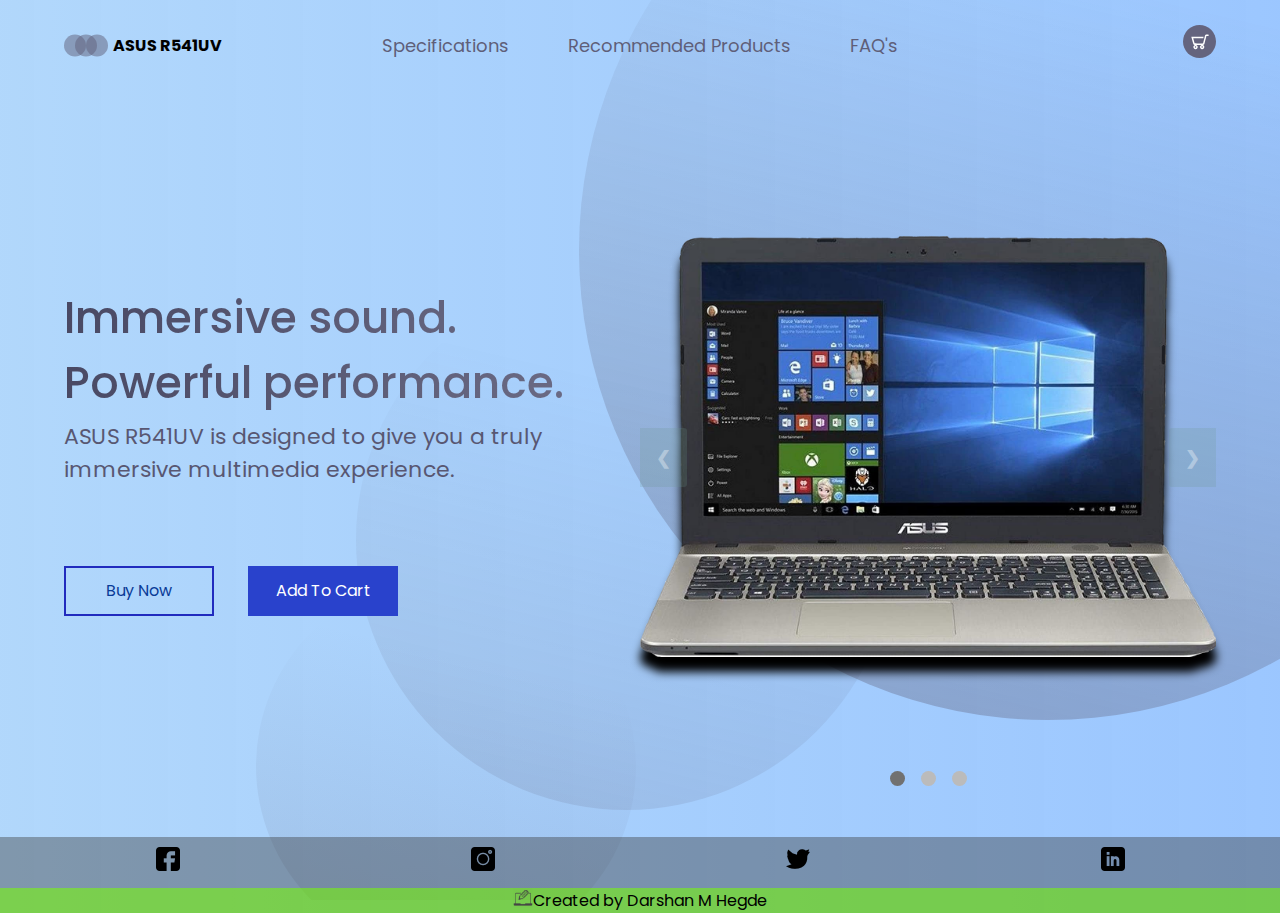
<file: index.html>
<!DOCTYPE html>
<html lang="en">
<head>
    <meta charset="UTF-8">
    <meta name="viewport" content="width=device-width, initial-scale=1.0">
    
    <title>Darshan's Laptop</title>
    <link href="https://fonts.googleapis.com/css?family=Poppins:400,500&display=swap" rel="stylesheet"/>
    <link rel="stylesheet" href="style.css">
    <link rel="icon" href="./img/icon-asus.jpg" type="image/gif" sizes="14x14">
</head>
<body>
    <header>
        <div class="logo-container">
            <img class="logo-img" src="./img/logo.svg" alt="logo" />
            <h4 class="logo">ASUS R541UV</h4>
        </div>
        <nav>
            <ul class="nav-links">
                <li><a class="nav-link" href="./Specifications.html">Specifications</a></li>
                <li><a class="nav-link" href="./Recommended products.html">Recommended Products</a></li>
                <li><a class="nav-link" href="./FAQ's.html">FAQ's</a></li>
            </ul>
            <div class="burger">
                    <div class="line1"></div>
                    <div class="line2"></div>
                    <div class="line3"></div>
            </div>
        </nav>
        <div class="cart">
            <a href="./Cart.html"><img src="./img/cart.svg" alt="cart" /></a>
        </div>
    </header>

    <main>
        <section class="presentation">
            <div class="introduction">
                <div class="intro-text">
                    <h1>Immersive sound. <br> Powerful performance.</h1>
                    <p>
                        ASUS R541UV is designed to give you a truly immersive multimedia experience.
                    </p>
                </div>
                <div class="cta">
                    <button class="cta-select"><a target="_blank" href="https://www.amazon.in/Asus-R541UV-GO573T-15-6-inch-i5-7200U-Chocolate/dp/B074MCFHNH">Buy Now</a></button>
                    <button class="cta-add">Add To Cart</button>
                </div>
            </div>
            <div class="cover">
                <div class="slideshow-container">
                    <div class="mySlides fade">
                    <img src="./img/Img1.png" style="width: 100%" />
                    </div>
                    <div class="mySlides fade">
                    <img src="./img/Img2.png" style="width: 100%" />
                    </div>
                    <div class="mySlides fade">
                    <img src="./img/Img3.png" style="width: 100%" />
                    </div>
    
                    <a class="prev" onclick="plusSlides(-1)">&#10094;</a>
                    <a class="next" onclick="plusSlides(1)">&#10095;</a>
                </div>
            </div>
        
            
            <br />
        </section>

        <div style="text-align: center" class="dot-align">
            <span class="dot" onclick="currentSlide(1)"></span>
            <span class="dot" onclick="currentSlide(2)"></span>
            <span class="dot" onclick="currentSlide(3)"></span>
        </div>

        <img class="big-circle" src="./img/big-eclipse.svg" alt="" />
        <img class="medium-circle" src="./img/mid-eclipse.svg" alt="" />
        <img class="small-circle" src="./img/small-eclipse.svg" alt="" />
    </main>

    <footer>
        <div class="social">
            <div class="fb"><a target="_blank" href="https://www.facebook.com/hegdes007/"><img src="./img/facebook.png"alt="faceboook"></a></div>
            <div class="insta"><a target="_blank" href="https://www.instagram.com/hegdes007/"><img src="./img/instagram.png" alt="instagram"></a></div>
            <div class="twitter"><a target="_blank" href="https://twitter.com/hegdes_007"><img src="./img/twitter.png" alt="twitter"></a></div>
            <div class="linkedin"><a target="_blank" href="https://www.linkedin.com/in/hegdes007/"><img src="./img/linkedin.png" alt="linkedin"></a></div>
        </div>
        <div class="by"> <img src="./img/created.png" alt=""> Created by Darshan M Hegde</div>
    </footer>
    <script src="./script.js"></script>
</body>
</html>
</file>
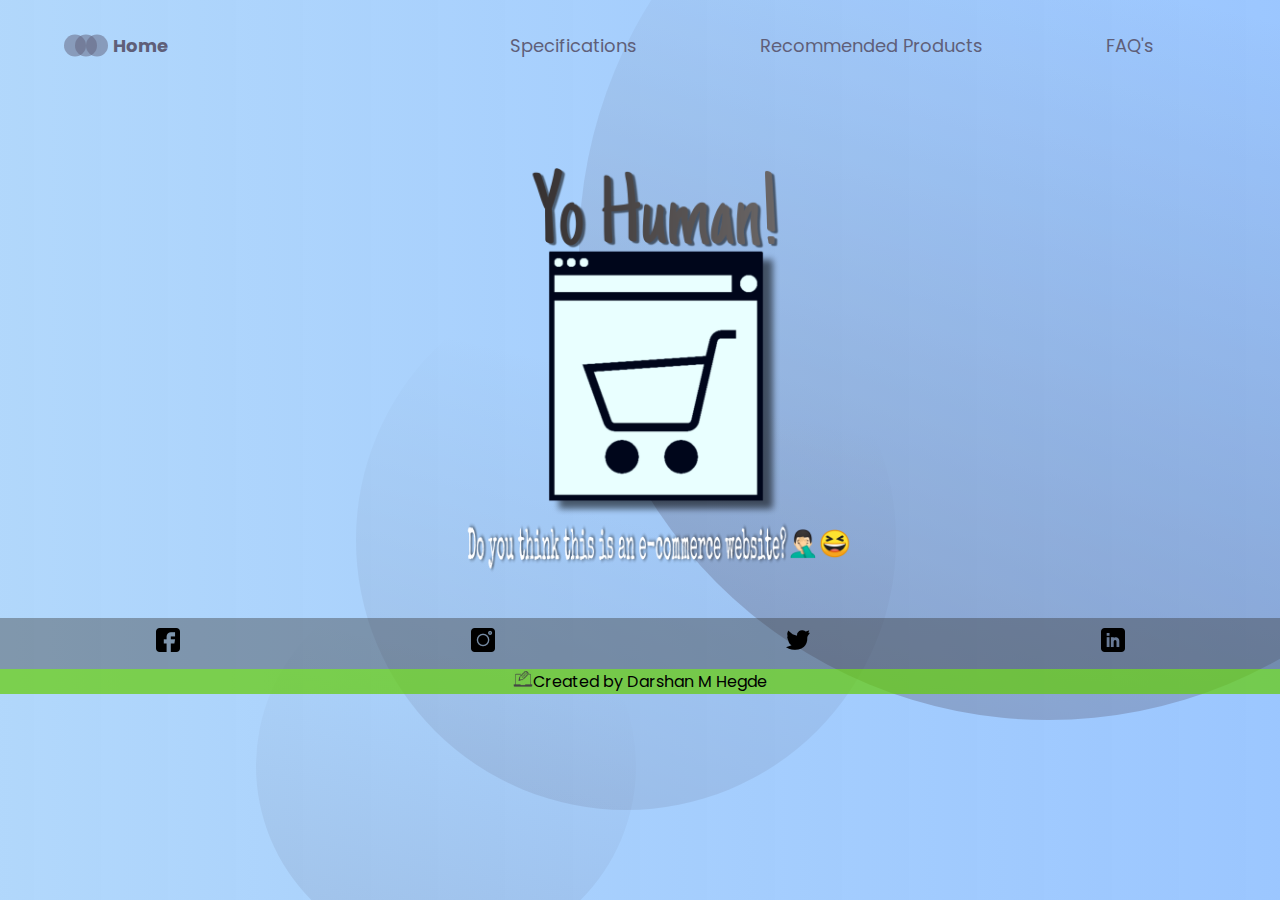
<file: Cart.html>
<!DOCTYPE html>
<html lang="en">
<head>
    <meta charset="UTF-8">
    <meta name="viewport" content="width=device-width, initial-scale=1.0">
    
    <title>Darshan's Laptop</title>
    <link href="https://fonts.googleapis.com/css?family=Poppins:400,500&display=swap" rel="stylesheet"/>
    <link rel="stylesheet" href="style.css">
    <link rel="icon" href="./img/icon-asus.jpg" type="image/gif" sizes="14x14">
</head>
<body>
    <header>
        <div class="logo-container">
            <img class="logo-img" src="./img/logo.svg" alt="logo" />
            <h4 class="logo"><a class="nav-link" href="./index.html">Home</a></h4>
        </div>
        <nav>
            <ul class="nav-links">
                <li><a class="nav-link" href="./Specifications.html">Specifications</a></li>
                <li><a class="nav-link" href="./Recommended products.html">Recommended Products</a></li>
                <li><a class="nav-link" href="./FAQ's.html">FAQ's</a></li>
            </ul>
            <div class="burger">
                    <div class="line1"></div>
                    <div class="line2"></div>
                    <div class="line3"></div>
            </div>
        </nav>
    </header>

    <main>
        <div class="cart-img">
            <img src="./img/cart-img.png" alt="This is not an e-commerce website">
        </div>
        <img class="big-circle" src="./img/big-eclipse.svg" alt="" />
        <img class="medium-circle" src="./img/mid-eclipse.svg" alt="" />
        <img class="small-circle" src="./img/small-eclipse.svg" alt="" />
    </main>
    
    <footer>
        <div class="social">
            <div class="fb"><a target="_blank" href="https://www.facebook.com/hegdes007/"><img src="./img/facebook.png"alt="faceboook"></a></div>
            <div class="insta"><a target="_blank" href="https://www.instagram.com/hegdes007/"><img src="./img/instagram.png" alt="instagram"></a></div>
            <div class="twitter"><a target="_blank" href="https://twitter.com/hegdes_007"><img src="./img/twitter.png" alt="twitter"></a></div>
            <div class="linkedin"><a target="_blank" href="https://www.linkedin.com/in/hegdes007/"><img src="./img/linkedin.png" alt="linkedin"></a></div>
        </div>
        <div class="by"> <img src="./img/created.png" alt=""> Created by Darshan M Hegde</div>
    </footer>
    <script src="./script.js"></script>
</body>
</html>
</file>
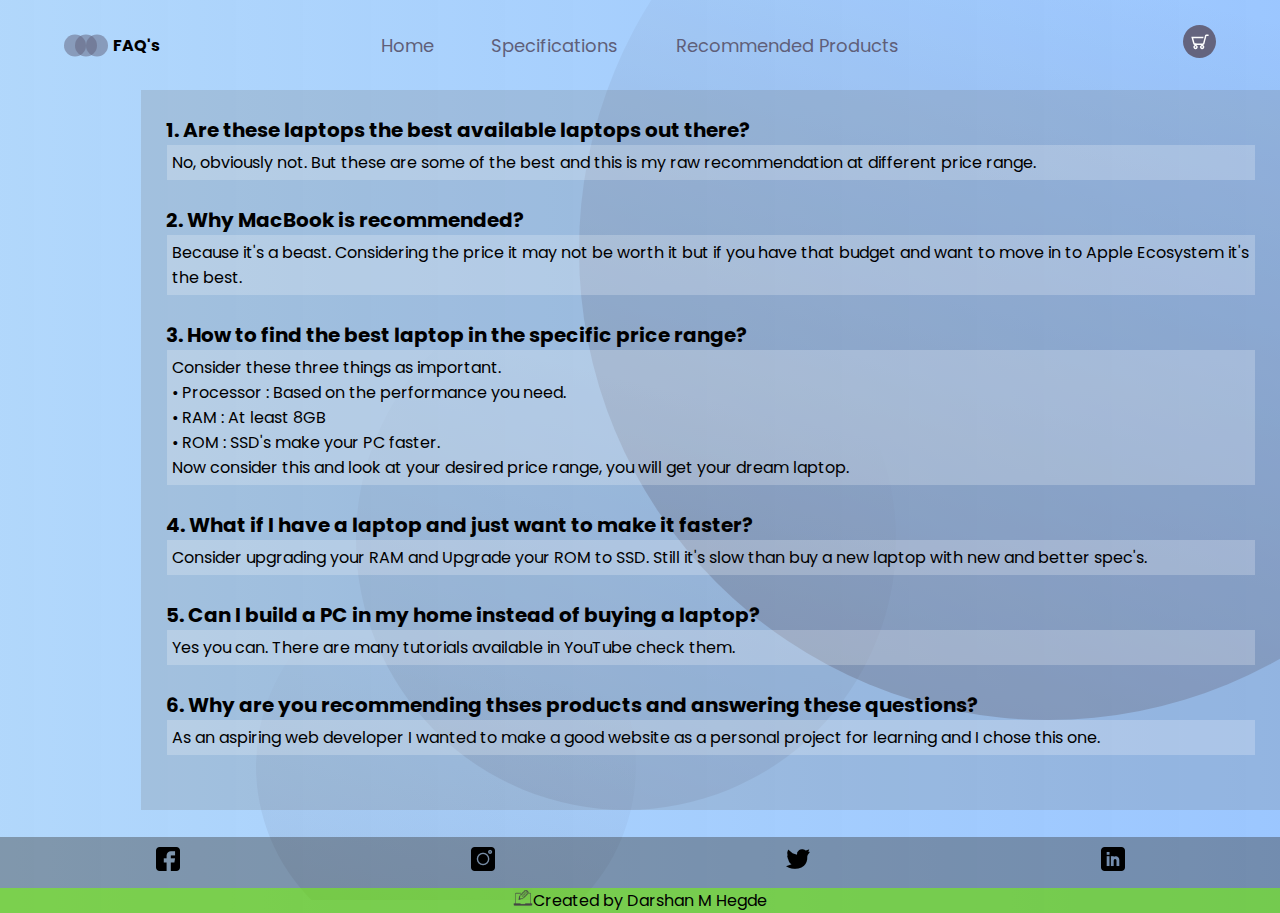
<file: FAQ's.html>
<!DOCTYPE html>
<html lang="en">
<head>
    <meta charset="UTF-8">
    <meta name="viewport" content="width=device-width, initial-scale=1.0">
    
    <title>Darshan's Laptop</title>
    <link href="https://fonts.googleapis.com/css?family=Poppins:400,500&display=swap" rel="stylesheet"/>
    <link rel="stylesheet" href="style.css">
    <link rel="icon" href="./img/icon-asus.jpg" type="image/gif" sizes="14x14">
</head>
<body>
    <header>
        <div class="logo-container">
            <img class="logo-img" src="./img/logo.svg" alt="logo" />
            <h4 class="logo">FAQ's</h4>
        </div>
        <nav>
            <ul class="nav-links">
                <li><a class="nav-link" href="./index.html">Home</a></li>
                <li><a class="nav-link" href="./Specifications.html">Specifications</a></li>
                <li><a class="nav-link" href="./Recommended products.html">Recommended Products</a></li>
            </ul>
            <div class="burger">
                    <div class="line1"></div>
                    <div class="line2"></div>
                    <div class="line3"></div>
            </div>
        </nav>
        <div class="cart">
            <a href="./Cart.html"><img src="./img/cart.svg" alt="cart" /></a>
        </div>
    </header>

    <main>
        <div class="faq">
            <div class="question">
                <p>1. Are these laptops the best available laptops out there?</p>
            </div>
            <div class="answer">
                <p>No, obviously not. But these are some of the best and this is my raw recommendation at different price range.</p>
            </div>
            <br>
            <div class="question">
                <p>2. Why MacBook is recommended?</p>
            </div>
            <div class="answer">
                <p>Because it's a beast. Considering the price it may not be worth it but if you have that budget and want to move in to Apple Ecosystem it's the best.</p>
            </div>
            <br>
            <div class="question">
                <p>3. How to find the best laptop in the specific price range?</p>
            </div>
            <div class="answer">
                <p>Consider these three things as important. <br>
                    • Processor : Based on the performance you need. <br>
                    • RAM : At least 8GB <br>
                    • ROM : SSD's make your PC faster. <br>
                    Now consider this and look at your desired price range, you will get your dream laptop.</p>
            </div>
            <br>
            <div class="question">
                <p>4. What if I have a laptop and just want to make it faster?</p>
            </div>
            <div class="answer">
                <p>Consider upgrading your RAM and Upgrade your ROM to SSD. Still it's slow than buy a new laptop with new and better spec's.</p>
            </div>
            <br>
            <div class="question">
                <p>5. Can I build a PC in my home instead of buying a laptop?</p>
            </div>
            <div class="answer">
                <p>Yes you can. There are many tutorials available in YouTube check them.</p>
            </div>
            <br>
            <div class="question">
                <p>6. Why are you recommending thses products and answering these questions?</p>
            </div>
            <div class="answer">
                <p>As an aspiring web developer I wanted to make a good website as a personal project for learning and I chose this one.</p>
            </div>
        </div>
        
        <img class="big-circle" src="./img/big-eclipse.svg" alt="" />
        <img class="medium-circle" src="./img/mid-eclipse.svg" alt="" />
        <img class="small-circle" src="./img/small-eclipse.svg" alt="" />
    </main>
    
    <footer>
        <div class="social">
            <div class="fb"><a target="_blank" href="https://www.facebook.com/hegdes007/"><img src="./img/facebook.png"alt="faceboook"></a></div>
            <div class="insta"><a target="_blank" href="https://www.instagram.com/hegdes007/"><img src="./img/instagram.png" alt="instagram"></a></div>
            <div class="twitter"><a target="_blank" href="https://twitter.com/hegdes_007"><img src="./img/twitter.png" alt="twitter"></a></div>
            <div class="linkedin"><a target="_blank" href="https://www.linkedin.com/in/hegdes007/"><img src="./img/linkedin.png" alt="linkedin"></a></div>
        </div>
        <div class="by"> <img src="./img/created.png" alt=""> Created by Darshan M Hegde</div>
    </footer>
    <script src="./script.js"></script>
</body>
</html>
</file>
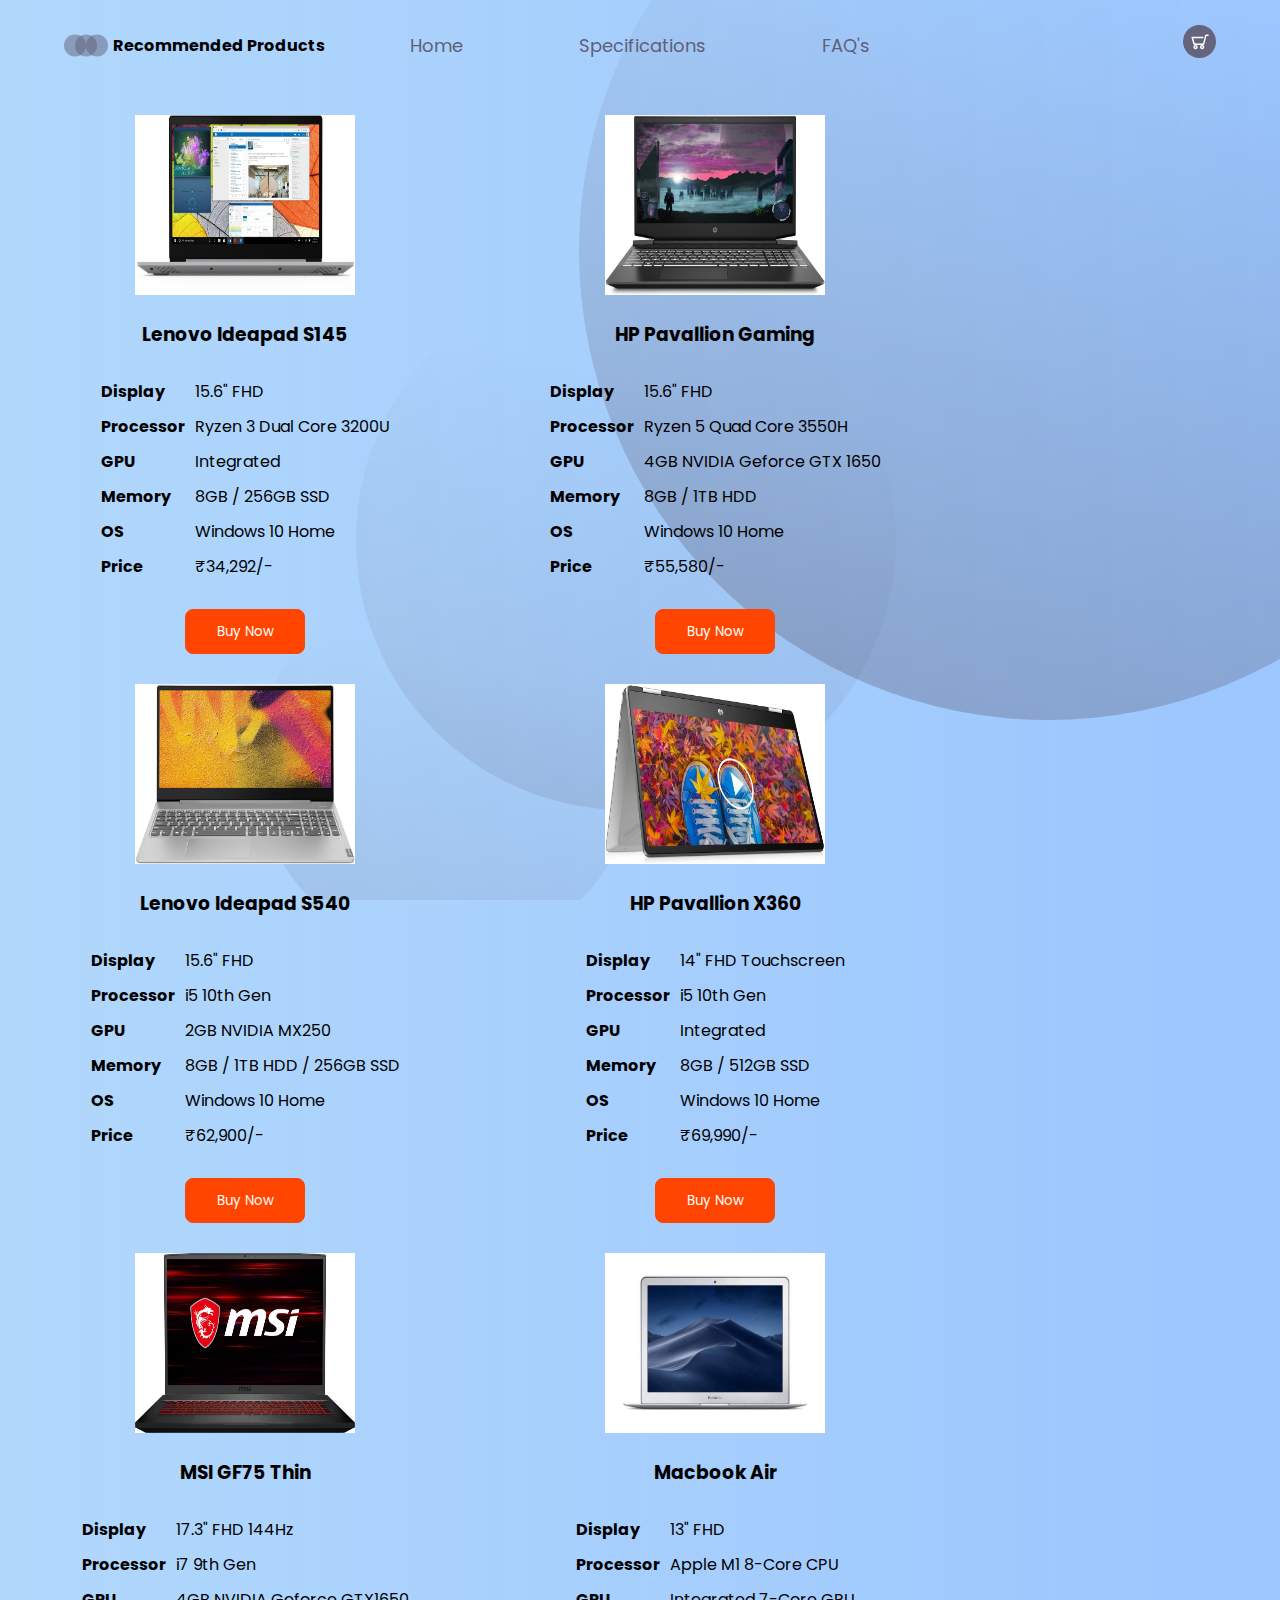
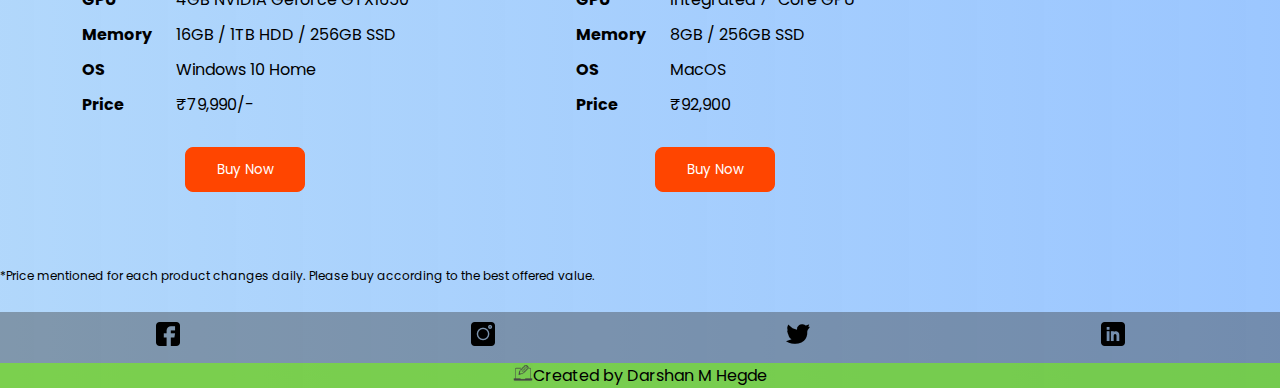
<file: Recommended products.html>
<!DOCTYPE html>
<html lang="en">
<head>
    <meta charset="UTF-8">
    <meta name="viewport" content="width=device-width, initial-scale=1.0">
    
    <title>Darshan's Recommendations</title>
    <link href="https://fonts.googleapis.com/css?family=Poppins:400,500&display=swap" rel="stylesheet"/>
    <link rel="stylesheet" href="style.css">
    <link rel="icon" href="./img/icon-products.jpg" type="image/gif" sizes="14x14">
</head>
<body>
    <header>
        <div class="logo-container">
            <img class="logo-img" src="./img/logo.svg" alt="logo" />
            <h4 class="logo">Recommended Products</h4>
        </div>
        <nav>
            <ul class="nav-links">
                <li><a class="nav-link" href="./index.html">Home</a></li>
                <li><a class="nav-link" href="./Specifications.html">Specifications</a></li>
                <li><a class="nav-link" href="./FAQ's.html">FAQ's</a></li>
            </ul>
            <div class="burger">
                    <div class="line1"></div>
                    <div class="line2"></div>
                    <div class="line3"></div>
            </div>
        </nav>
        <div class="cart">
            <a href="./Cart.html"><img src="./img/cart.svg" alt="cart" /></a>
        </div>
    </header>

    <main>
        <div class="products">
            <div class="product-1">
                <table class="product-table">
                    <img class="product-image" src="./img/lenovo ryzen 3.jpeg" alt="Lenovo Ideapad S145"><br>
                    <h3>Lenovo Ideapad S145</h3><br>
                    <tbody>
                        <tr>
                           <th>Display</th>
                           <td>15.6" FHD</td> 
                        </tr>
                        <tr>
                            <th>Processor</th>
                            <td>Ryzen 3 Dual Core 3200U</td>
                        </tr>
                        <tr>
                            <th>GPU</th>
                            <td>Integrated</td>
                        </tr>
                        <tr>
                            <th>Memory</th>
                            <td>8GB / 256GB SSD</td>
                        </tr>
                        <tr>
                            <th>OS</th>
                            <td>Windows 10 Home</td>
                        </tr>
                        <tr>
                            <th>Price</th>
                            <td>₹34,292/-</td>
                        </tr>
                    </tbody>
                </table> <br>
                <button class="link-button"><a target="_blank" class="product-link" href="https://www.flipkart.com/lenovo-ideapad-s145-ryzen-3-dual-core-3200u-8-gb-256-gb-ssd-windows-10-home-s145-15api-laptop/p/itmb39d365e7ca95?affid=arunpdgmai">Buy Now</a></button>
            </div>
            <div class="product-2">
                <table class="product-table">
                    <img class="product-image" src="./img/hp pavilion gaming.jpg" alt="HP Pavallion Gaming"><br>
                    <h3>HP Pavallion Gaming</h3><br>
                    <tbody>
                        <tr>
                           <th>Display</th>
                           <td>15.6" FHD</td> 
                        </tr>
                        <tr>
                            <th>Processor</th>
                            <td>Ryzen 5 Quad Core 3550H</td>
                        </tr>
                        <tr>
                            <th>GPU</th>
                            <td>4GB NVIDIA Geforce GTX 1650</td>
                        </tr>
                        <tr>
                            <th>Memory</th>
                            <td>8GB / 1TB HDD</td>
                        </tr>
                        <tr>
                            <th>OS</th>
                            <td>Windows 10 Home</td>
                        </tr>
                        <tr>
                            <th>Price</th>
                            <td>₹55,580/-</td>
                        </tr>
                    </tbody>
                </table> <br>
                <button class="link-button"><a target="_blank" class="product-link" href="https://www.amazon.in/HP-Pavilion-15-6-inch-5-3550H-15-ec0100AX/dp/B08CYZM4Y3/ref=asc_df_B08CYZM4Y3/?tag=googleshopmob-21&linkCode=df0&hvadid=397095185412&hvpos=&hvnetw=g&hvrand=9387060901412412689&hvpone=&hvptwo=&hvqmt=&hvdev=m&hvdvcmdl=&hvlocint=&hvlocphy=1007768&hvtargid=pla-937832833095&psc=1&ext_vrnc=hi">Buy Now</a></button>
            </div>
            <div class="product-3">
                <table class="product-table">
                    <img class="product-image" src="./img/lenovo s540.jpg" alt="Lenovo Ideapad S540"><br>
                    <h3>Lenovo Ideapad S540</h3><br>
                    <tbody>
                        <tr>
                           <th>Display</th>
                           <td>15.6" FHD</td> 
                        </tr>
                        <tr>
                            <th>Processor</th>
                            <td>i5 10th Gen</td>
                        </tr>
                        <tr>
                            <th>GPU</th>
                            <td>2GB NVIDIA MX250</td>
                        </tr>
                        <tr>
                            <th>Memory</th>
                            <td>8GB / 1TB HDD / 256GB SSD</td>
                        </tr>
                        <tr>
                            <th>OS</th>
                            <td>Windows 10 Home</td>
                        </tr>
                        <tr>
                            <th>Price</th>
                            <td>₹62,900/-</td>
                        </tr>
                    </tbody>
                </table> <br>
                <button class="link-button"><a target="_blank" class="product-link" href="https://www.amazon.in/Lenovo-81NG002BIN-15-6-inch-I5-10210U-Microsoft/dp/B083PFG5HH/ref=asc_df_B083PFG5HH/?tag=googleshopmob-21&linkCode=df0&hvadid=397104268272&hvpos=&hvnetw=g&hvrand=6032064699975821528&hvpone=&hvptwo=&hvqmt=&hvdev=m&hvdvcmdl=&hvlocint=&hvlocphy=1007768&hvtargid=pla-883350850448&psc=1&ext_vrnc=hi">Buy Now</a></button>
            </div>
            <div class="product-4">
                <table class="product-table">
                    <img class="product-image" src="./img/hp x360.jpg" alt="HP Pavallion X360"><br>
                    <h3>HP Pavallion X360</h3><br>
                    <tbody>
                        <tr>
                           <th>Display</th>
                           <td>14" FHD Touchscreen</td> 
                        </tr>
                        <tr>
                            <th>Processor</th>
                            <td>i5 10th Gen</td>
                        </tr>
                        <tr>
                            <th>GPU</th>
                            <td>Integrated</td>
                        </tr>
                        <tr>
                            <th>Memory</th>
                            <td>8GB / 512GB SSD</td>
                        </tr>
                        <tr>
                            <th>OS</th>
                            <td>Windows 10 Home</td>
                        </tr>
                        <tr>
                            <th>Price</th>
                            <td>₹69,990/-</td>
                        </tr>
                    </tbody>
                </table> <br>
                <button class="link-button"><a target="_blank" class="product-link" href="https://www.amazon.in/dp/B08GD9QM9B/ref=cm_sw_r_cp_apa_fabc_1hu9FbXH5Y01R?_encoding=UTF8&psc=1">Buy Now</a></button>
            </div>
            <div class="product-5">
                <table class="product-table">
                    <img class="product-image" src="./img/msi gf75.jpeg" alt="MSI GF75 Thin"><br>
                    <h3>MSI GF75 Thin</h3><br>
                    <tbody>
                        <tr>
                           <th>Display</th>
                           <td>17.3" FHD 144Hz</td> 
                        </tr>
                        <tr>
                            <th>Processor</th>
                            <td>i7 9th Gen</td>
                        </tr>
                        <tr>
                            <th>GPU</th>
                            <td>4GB NVIDIA Geforce GTX1650</td>
                        </tr>
                        <tr>
                            <th>Memory</th>
                            <td>16GB / 1TB HDD / 256GB SSD</td>
                        </tr>
                        <tr>
                            <th>OS</th>
                            <td>Windows 10 Home</td>
                        </tr>
                        <tr>
                            <th>Price</th>
                            <td>₹79,990/-</td>
                        </tr>
                    </tbody>
                </table><br>
                <button class="link-button"><a target="_blank" class="product-link" href="https://www.flipkart.com/msi-gf75-thin-core-i7-9th-gen-16-gb-1-tb-hdd-256-gb-ssd-windows-10-home-4-graphics-nvidia-geforce-gtx-1650-ti-9scsr-456in-gaming-laptop/p/itmae03bf1a70e70">Buy Now</a></button>
            </div>
            <div class="product-6">
                <table class="product-table">
                    <img class="product-image" src="./img/macbook Air.jpeg" alt="Macbook Air "><br>
                    <h3>Macbook Air</h3><br>
                    <tbody>
                        <tr>
                           <th>Display</th>
                           <td>13" FHD</td> 
                        </tr>
                        <tr>
                            <th>Processor</th>
                            <td>Apple M1 8-Core CPU</td>
                        </tr>
                        <tr>
                            <th>GPU</th>
                            <td>Integrated 7-Core GPU</td>
                        </tr>
                        <tr>
                            <th>Memory</th>
                            <td>8GB / 256GB SSD</td>
                        </tr>
                        <tr>
                            <th>OS</th>
                            <td>MacOS</td>
                        </tr>
                        <tr>
                            <th>Price</th>
                            <td>₹92,900</td>
                        </tr>
                    </tbody>
                </table> <br>
                <button class="link-button"><a target="_blank" class="product-link" href="https://www.apple.com/in/shop/buy-mac/macbook-air">Buy Now</a></button>
            </div>
        </div>
        <br> <br> 
        <p style="font-size: 12px;">*Price mentioned for each product changes daily. Please buy according to the best offered value.</p>
        
        <img class="big-circle" src="./img/big-eclipse.svg" alt="" />
        <img class="medium-circle" src="./img/mid-eclipse.svg" alt="" />
        <img class="small-circle" src="./img/small-eclipse.svg" alt="" />
    </main>
    
    <footer>
        <div class="social">
            <div class="fb"><a target="_blank" href="https://www.facebook.com/hegdes007/"><img src="./img/facebook.png"alt="faceboook"></a></div>
            <div class="insta"><a target="_blank" href="https://www.instagram.com/hegdes007/"><img src="./img/instagram.png" alt="instagram"></a></div>
            <div class="twitter"><a target="_blank" href="https://twitter.com/hegdes_007"><img src="./img/twitter.png" alt="twitter"></a></div>
            <div class="linkedin"><a target="_blank" href="https://www.linkedin.com/in/hegdes007/"><img src="./img/linkedin.png" alt="linkedin"></a></div>
        </div>
        <div class="by"> <img src="./img/created.png" alt=""> Created by Darshan M Hegde</div>
    </footer>
    <script src="./script.js"></script>
</body>
</file>
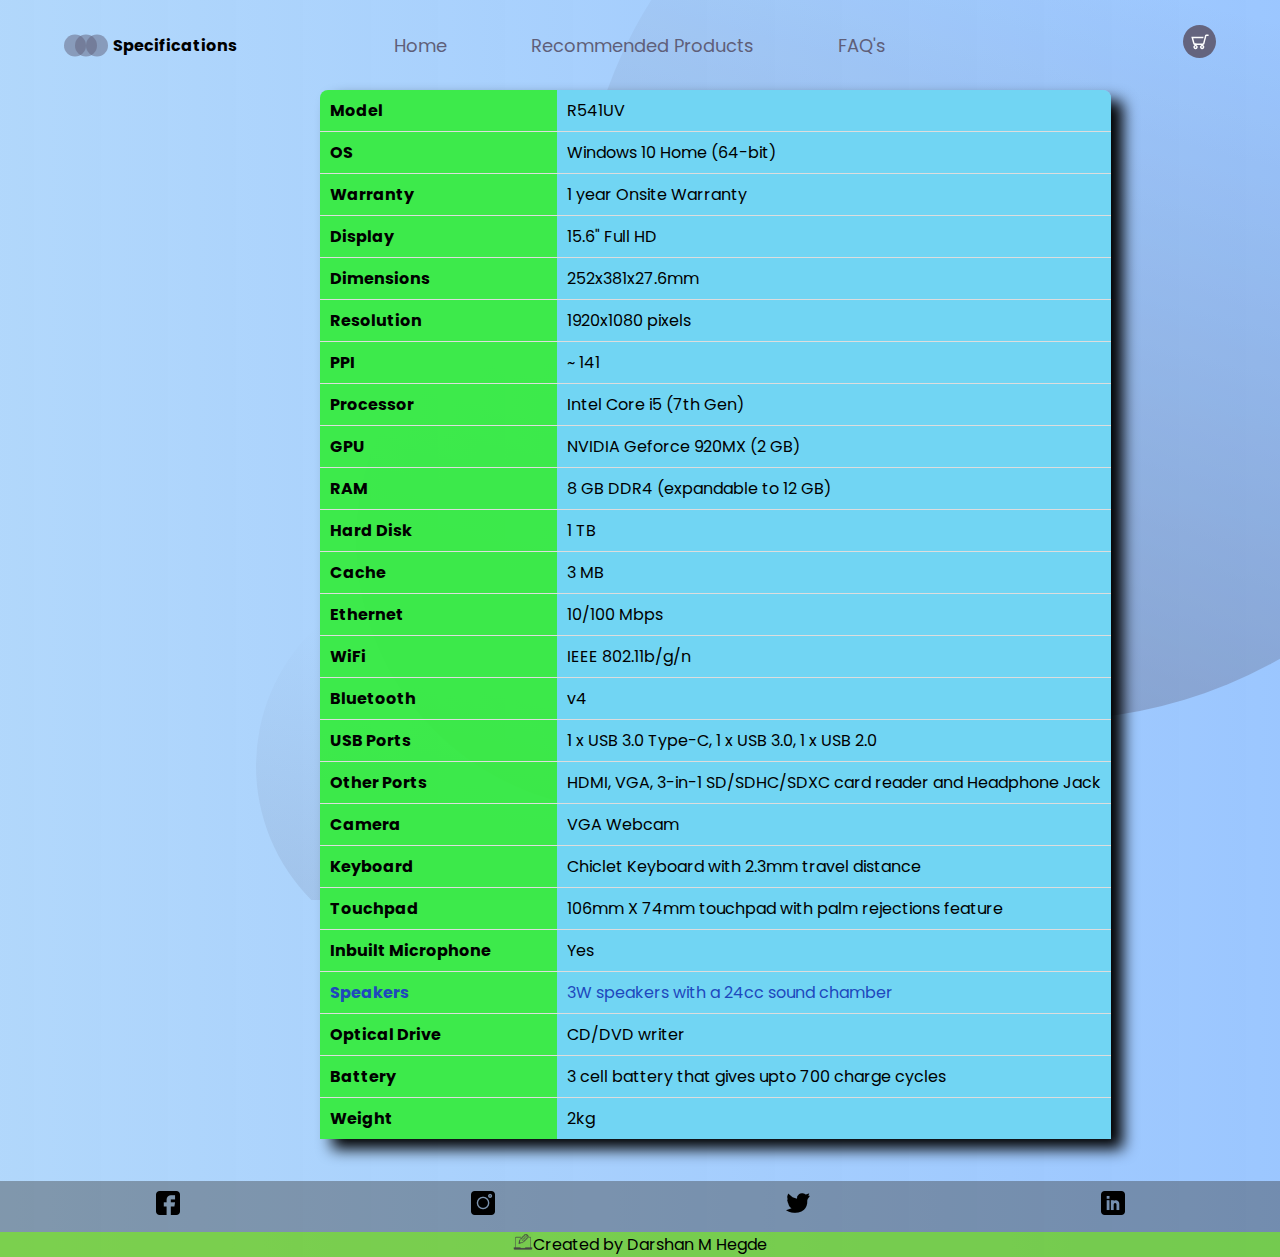
<file: Specifications.html>
<!DOCTYPE html>
<html lang="en">
<head>
    <meta charset="UTF-8">
    <meta name="viewport" content="width=device-width, initial-scale=1.0">
    
    <title>Specifications</title>
    <link href="https://fonts.googleapis.com/css?family=Poppins:400,500&display=swap" rel="stylesheet"/>
    <link rel="stylesheet" href="style.css">
    <link rel="icon" href="./img/icon-asus.jpg" type="image/gif" sizes="14x14">
</head>
<body>
    <header>
        <div class="logo-container">
            <img class="logo-img" src="./img/logo.svg" alt="logo" />
            <h4 class="logo">Specifications</h4>
        </div>
        <nav>
            <ul class="nav-links">
                <li><a class="nav-link" href="./index.html">Home</a></li>
                <li><a class="nav-link" href="./Recommended products.html">Recommended Products</a></li>
                <li><a class="nav-link" href="./FAQ's.html">FAQ's</a></li>
            </ul>
            <div class="burger">
                    <div class="line1"></div>
                    <div class="line2"></div>
                    <div class="line3"></div>
            </div>
        </nav>
        <div class="cart">
            <a href="./Cart.html"><img src="./img/cart.svg" alt="cart" /></a>
        </div>
    </header>

    <main>
        <table class="specs-table">
            <tbody>
                <tr>
                    <th>Model</th>
                    <td>R541UV</td>
                </tr>
                <tr>
                    <th>OS</th>
                    <td>Windows 10 Home (64-bit)</td>
                </tr>
                <tr>
                    <th>Warranty</th>
                    <td>1 year Onsite Warranty</td>
                </tr>
                <tr>
                    <th>Display</th>
                    <td>15.6" Full HD</td>
                </tr>
                <tr>
                    <th>Dimensions</th>
                    <td>252x381x27.6mm</td>
                </tr>
                <tr>
                    <th>Resolution</th>
                    <td>1920x1080 pixels</td>
                </tr>
                <tr>
                    <th>PPI</th>
                    <td>~ 141</td>
                </tr>
                <tr>
                    <th>Processor</th>
                    <td>Intel Core i5 (7th Gen)</td>
                </tr>
                <tr>
                    <th>GPU</th>
                    <td>NVIDIA Geforce 920MX (2 GB)</td>
                </tr>
                <tr>
                    <th>RAM</th>
                    <td>8 GB DDR4 (expandable to 12 GB)</td>
                </tr>
                <tr>
                    <th>Hard Disk</th>
                    <td>1 TB</td>
                </tr>
                <tr>
                    <th>Cache</th>
                    <td>3 MB</td>
                </tr>
                <tr>
                    <th>Ethernet</th>
                    <td>10/100 Mbps</td>
                </tr>
                <tr>
                    <th>WiFi</th>
                    <td>IEEE 802.11b/g/n</td>
                </tr>
                <tr>
                    <th>Bluetooth</th>
                    <td>v4</td>
                </tr>
                <tr>
                    <th>USB Ports</th>
                    <td>1 x USB 3.0 Type-C, 1 x USB 3.0, 1 x USB 2.0</td>
                </tr>
                <tr>
                    <th>Other Ports</th>
                    <td>HDMI, VGA, 3-in-1 SD/SDHC/SDXC card reader and Headphone Jack</td>
                </tr>
                <tr>
                    <th>Camera</th>
                    <td>VGA Webcam</td>
                </tr>
                <tr>
                    <th>Keyboard</th>
                    <td>Chiclet Keyboard with 2.3mm travel distance</td>
                </tr>
                <tr>
                    <th>Touchpad</th>
                    <td>106mm X 74mm touchpad with palm rejections feature</td>
                </tr>
                <tr>
                    <th>Inbuilt Microphone</th>
                    <td>Yes</td>
                </tr>
                <tr class="active-row">
                    <th>Speakers</th>
                    <td>3W speakers with a 24cc sound chamber</td>
                </tr>
                <tr>
                    <th>Optical Drive</th>
                    <td>CD/DVD writer</td>
                </tr>
                <tr>
                    <th>Battery</th>
                    <td>3 cell battery that gives upto 700 charge cycles</td>
                </tr>
                <tr>
                    <th>Weight</th>
                    <td>2kg</td>
                </tr>
            </tbody>
        </table> 
        <img class="big-circle" src="./img/big-eclipse.svg" alt="" />
        <img class="medium-circle" src="./img/mid-eclipse.svg" alt="" />
        <img class="small-circle" src="./img/small-eclipse.svg" alt="" />
    </main>
    
    <footer>
        <div class="social">
            <div class="fb"><a target="_blank" href="https://www.facebook.com/hegdes007/"><img src="./img/facebook.png"alt="faceboook"></a></div>
            <div class="insta"><a target="_blank" href="https://www.instagram.com/hegdes007/"><img src="./img/instagram.png" alt="instagram"></a></div>
            <div class="twitter"><a target="_blank" href="https://twitter.com/hegdes_007"><img src="./img/twitter.png" alt="twitter"></a></div>
            <div class="linkedin"><a target="_blank" href="https://www.linkedin.com/in/hegdes007/"><img src="./img/linkedin.png" alt="linkedin"></a></div>
        </div>
        <div class="by"> <img src="./img/created.png" alt=""> Created by Darshan M Hegde</div>
    </footer>
    <script src="./script.js"></script>
</body>
</file>
<file: style.css>
@import url("https://fonts.googleapis.com/css?family=Lato:300");
@import url("http://weloveiconfonts.com/api/?family=entypo");

* {
	margin: 0px;
	padding: 0px;
	box-sizing: border-box;
}

body {
    font-family: 'Poppins', sans-serif;
    background: linear-gradient(to right, rgba(104, 178, 248, 0.514), rgba(28, 126, 255, 0.438));
}
button {
	font-family: 'Poppins', sans-serif;
}

header {
	display: flex;
	width: 90%;
	height: 10vh;
	margin: auto;
	align-items: center;
}

.logo-container,
.nav-links,
.cart {
	display: flex;
}

.logo-container {
	flex: 1;
}
.logo {
	margin: 5px;
}
nav {
	flex: 2;
}
.nav-links {
	justify-content: space-around;
	list-style: none;
}
.nav-link {
	color: #5f5f79;
	font-size: 18px;
	text-decoration: none;
}
.cart {
	flex: 1;
	justify-content: flex-end;
}

footer {
    display: flex;
    flex-direction: column;
    height: 10vh;
}
.social {
    display: flex;
    justify-content: space-around;
    margin-top: 27px;
    padding: 10px;
    background-color: #35353565;
}
.fb:hover , .twitter:hover {
    background-color: rgb(41, 41, 255);
}
.linkedin:hover {
    background-color: rgb(4, 143, 189);
}
.insta:hover {
    background-color: rgb(255, 58, 32);
}
.by {
    display: flex;
    justify-content: center;
    background-color: rgba(99, 204, 0, 0.692);
}
.by img {
    height: 20px;
    width: 20px;
}

.presentation {
	display: flex;
	width: 90%;
	margin: auto;
	height: 80vh;
	align-items: center;
}
.introduction {
	flex: 1;
}
.intro-text h1 {
	font-size: 44px;
	font-weight: 500;
	background: linear-gradient(to right, #494964, #6f6f89);
	-webkit-background-clip: text;
	-webkit-text-fill-color: transparent;
}
.intro-text p {
	margin-top: 5px;
	font-size: 22px;
	color: #585772;
}
.cta {
	padding: 50px 0px 0px 0px;
}
.cta-select {
	border: 2px solid #212bbe;
	background: transparent;
	color: #726cc3;
	width: 150px;
	height: 50px;
	cursor: pointer;
	font-size: 16px;
}
.cta-select a {
    text-decoration: none;
    color: #0a3b97;
}
.cta-add {
	background: #2942cc;
	width: 150px;
	height: 50px;
	cursor: pointer;
	font-size: 16px;
	border: none;
	color: white;
	margin: 30px 0px 0px 30px;
}

.cover {
	flex: 1;
	display: flex;
	justify-content: center;
	height: 60vh;
}
.cover img {
	height: 100%;
	filter: drop-shadow(0px 15px 5px black);
	animation: drop 1.5s ease;
}

.big-circle {
	position: absolute;
	top: 0px;
	right: 0px;
	z-index: -1;
	opacity: 0.7;
	height: 80%;
}
.medium-circle {
	position: absolute;
	top: 30%;
	right: 30%;
	z-index: -1;
	height: 60%;
	opacity: 0.5;
}
.small-circle {
	position: absolute;
	bottom: 0%;
	left: 20%;
    	z-index: -1;
}

.laptop-select {
	width: 15%;
	display: flex;
	justify-content: space-around;
	position: absolute;
	right: 20%;
}
.specs-table {
    border-collapse: collapse;
    margin-left: 25%;
    margin-bottom: 15px;
    border-radius:  8px 8px 0 0;
    overflow: hidden;
    box-shadow: 12px 10px 15px black;
    animation: drop 1.5s ease;
}
.specs-table tbody th {
    width: 30%;
    background-color: rgba(52, 236, 61, 0.925);
    text-align: left;
    padding: 8px 10px;
}
.specs-table tbody td {
    width: 100%;
    background-color: rgb(113, 213, 243);
    text-align: left;
    padding: 8px 10px;
}
.specs-table tbody tr {
    border-bottom: 1px solid #dddddd;
    animation: drop 3s ease;
}
.specs-table tbody tr:last-of-type {
    border-bottom: 0px solid rgb(0, 0, 0); 
}
.specs-table tbody tr.active-row {
    color: rgb(30, 72, 189);
}
.cart-img {
    margin-top: 78px;
    margin-left: 35%;
}
.cart-img img {
    height: 20%;
    width: 50%;
}
.products {
    display: flex;
    flex-flow: row wrap;
    align-items: baseline;
    padding: 10px;
    animation: drop 1s ease-out;
}
.product-image{
    height: 180px;
    width: 220px;
}
.link-button {
    height: 45px;
    width: 120px;
    padding: 7px;
    background-color: orangered;
    border: 1px solid orangered;
    border-radius: 8px;
}
.link-button:hover {
    background-color: darkgray;
}
.product-link {
    text-decoration: none;
    color: white;
}
.product-table {
    border-collapse: collapse;
    overflow: hidden;
    text-align: left;
}
.product-table th, .product-table td {
    padding: 5px;
}
.product-1 {
    flex-basis: 450px;
    display: flex;
    flex-direction: column;
    justify-content: center;
    align-items: center;
    padding: 5px;
    margin: 10px;
}
.product-2 {
    flex-basis: 450px;
    display: flex;
    flex-direction: column;
    justify-content: center;
    align-items: center;
    padding: 5px;
    margin: 10px;
}
.product-3 {
    flex-basis: 450px;
    display: flex;
    flex-direction: column;
    justify-content: center;
    align-items: center;
    padding: 5px;
    margin: 10px;
}
.product-4 {
    flex-basis: 450px;
    display: flex;
    flex-direction: column;
    justify-content: center;
    align-items: center;
    padding: 5px;
    margin: 10px;
}
.product-5 {
    flex-basis: 450px;
    display: flex;
    flex-direction: column;
    justify-content: center;
    align-items: center;
    padding: 5px;
    margin: 10px;
}
.product-6 {
    flex-basis: 450px;
    display: flex;
    flex-direction: column;
    justify-content: center;
    align-items: center;
    padding: 5px;
    margin: 10px;
}

.faq {
    margin-left: 11%;
    display: inline-table;
    background-color: rgba(112, 112, 112, 0.212);
    padding: 25px;
    height: 80vh;
}
.question {
    font-size: 20px;
    font-weight: bolder;
    animation: drop 1s ease-in-out;
}
.answer {
    font-size: 16px;
    margin-left: 1px;
    padding: 5px;
    background-color: rgba(255, 255, 255, 0.226);
    animation: drop 1s ease-in-out;
}

@keyframes drop {
	0% {
		opacity: 0;
		transform: translateY(-80px);
	}
	100% {
		opacity: 1;
		transform: translateY(0px);
	}
}

.burger {
    display: none;
}
.line1,.line2,.line3 {
    width: 30px;
    height: 2px;
    background-color: #3a5097;
    margin: 6px;
    transition: all 0.7s ease;
}

@media screen and (max-width: 1021px) {

    body,html {
        overflow-x: hidden;
        }
	.presentation {
        flex-direction: column;
        
	}
	.introduction {
		margin-top: 5vh;
		text-align: center;
	}
	.intro-text h1 {
		font-size: 30px;
	}
	.intro-text p {
		font-size: 18px;
	}
	.cta {
		padding: 10px 0px 0px 0px;
	}
	.laptop-select {
		bottom: 5%;
		right: 50%;
		width: 50%;
		transform: translate(50%, 5%);
	}
	.small-circle,
	.medium-circle,
	.big-circle {
		opacity: 0.3;
    	}
 	.burger{
    		display: block;
    		cursor: pointer;
    		position: absolute;
    		top: 25px;
    		right: 10px;
    	}
    .small-circle {
        display: none;
    }
    .logo-img{
        display: none;
    }
    .cart {
        position: absolute;
        right: 65px;
    }
  
    .logo-container {
      font-size: 20px;
      display: flex;
      position: absolute;
      justify-content: center;
      align-items: center;
    }
  
    .nav-link {
      color: white;
      font-weight: bold;
    }
    .nav-links li{
        list-style: none;
        font-size: 1.2rem;
        margin: auto;
        opacity: 0;
    }
    ul {
        display: none;
        transform: translateX(100%);
       
    }
    .nav-activate {
        position: absolute;
        right: 0px;
        height: 12em;
        top: 8vh;
        background-color: #4461a0de;
        display: flex;
        flex-direction: column;
        align-items: center;
        width: 15em;
        z-index: 999;
        transition: tramsform 0.5s ease-out;
        transform: translateX(0%);
      }
      
      .toggle .line1 {
        transform: rotate(-45deg) translate(-5px, 6px);
      }
      .toggle .line2 {
        opacity: 0;
      }
      .toggle .line3 {
        transform: rotate(45deg) translate(-5px, -6px);
      }
      @keyframes navLinkFade {
        from {
          opacity: 0;
          transform: translateX(50px);
        }
        to {
          opacity: 1;
          transform: translateX(0px);
        }
      }
      .specs-table {
          margin-left: 0%;
      }
}


  .slideshow-container {
    max-width: 800px;
    position: relative;
    margin: auto;
  }
  
  /* Next & previous buttons */
  .prev,
  .next {
    cursor: pointer;
    position: absolute;
    top: 50%;
    width: auto;
    padding: 16px;
    margin-top: -22px;
    color: rgba(255, 255, 255, 0.349);
    background-color: rgba(108, 150, 141, 0.212);
    font-weight: bold;
    font-size: 18px;
    transition: 0.6s ease;
    border-radius: 0 3px 3px 0;
    user-select: none;
  }
  
  /* Position the "next button" to the right */
  .next {
    right: 0;
    border-radius: 3px 0 0 3px;
  }
  
  /* On hover, add a black background color with a little bit see-through */
  .prev:hover,
  .next:hover {
    background-color: rgba(114, 151, 146, 0.37);
  }
  /* The dots/bullets/indicators */
  .dot {
    cursor: pointer;
    height: 15px;
    width: 15px;
    margin: 6px;
    background-color: #bbb;
    border-radius: 50%;
    display: inline-block;
    transition: background-color 0.6s ease;
  }
  
  .dot-align {
    position: absolute;
    top: 85%;
    right: 24%;
    /* align-items: center; */
  }
  
  .active,
  .dot:hover {
    background-color: #717171;
  }
  @media screen and (max-width:1188px) {
    body,html {
        overflow-x: hidden;
        }
      .slideshow-container {
          max-width: 450px ;
      }
      .dot-align {
          top: 80%;
        right: 25%;
    }
    .faq {
        margin-left: 0px;
    }
    .small-circle {
        display: none;
    }
  }
  @media screen and (max-width:1024px) {
    body,html {
        overflow-x: hidden;
        }
    .slideshow-container {
        max-width: 400px ;
    }
    .dot-align {
        top: 65%;
        right: 22%;
    }
    .specs-table {
        margin-left: 14%;
    }
    .small-circle {
        display: none;
    }
    .faq {
        margin-left: 0px;
    }
}
@media screen and (max-width:1023px) {
    body,html {
        overflow-x: hidden;
        }
    .slideshow-container {
        max-width: 400px ;
    }
    .dot-align {
        top: 90%;
        right: 40%;
    }
    .specs-table {
        margin-left: 10%;
    }
    .small-circle {
        display: none;
    }
}
@media screen and (max-width:768px) {
    body,html {
        overflow-x: hidden;
        }
    .specs-table {
        margin-left: 0%;
    }
    .cart-img {
        margin-left: 15%;
    }
    .cart-img img {
        height: 60%;
        width: 80%;
    }
    .small-circle {
        display: none;
    }
}
</file>
